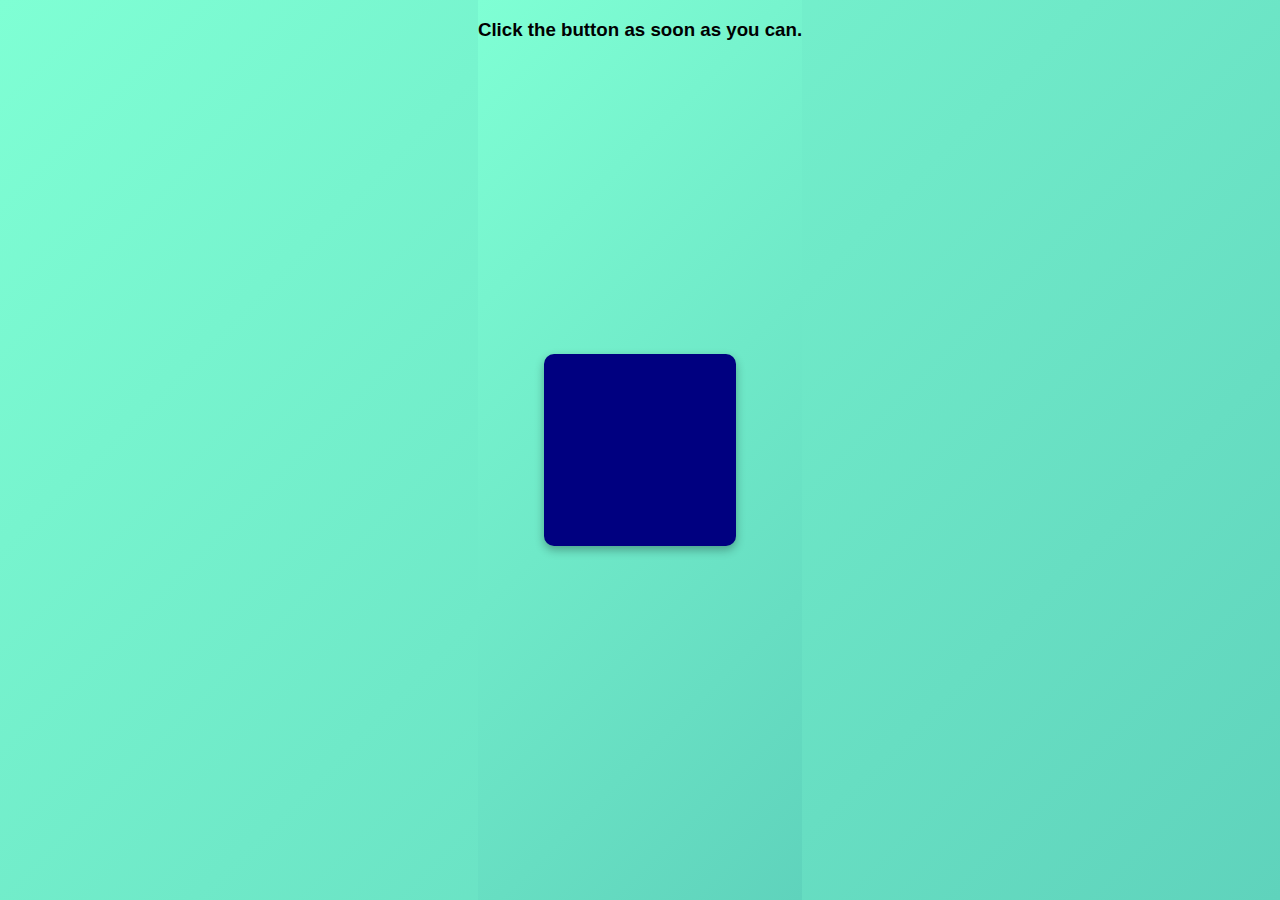
<file: index.html>
<!DOCTYPE html>
<html lang="en">
<head>
  <meta charset="UTF-8">
  <meta name="viewport" content="width=device-width, initial-scale=1.0">
  <title>Assignment-2</title>
  <link rel="stylesheet" href="style.css">
</head>
<body id="body">
  <h3>Click the button as soon as you can.</h3>
  <div id="box"></div>
  <p id="result"></p>
  <script src="script.js"></script>
</body>
</html>
</file>
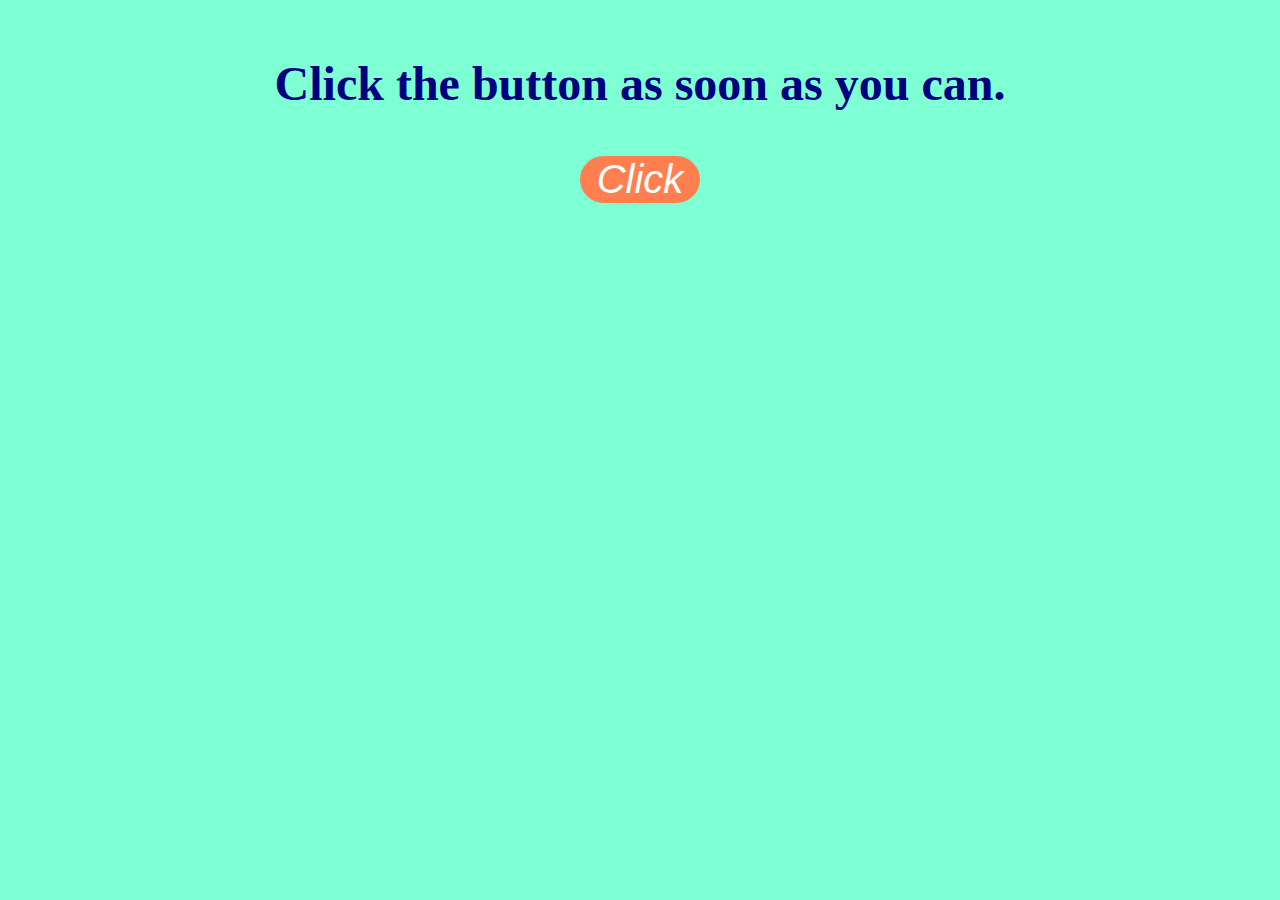
<file: assignment2/index.html>
<!DOCTYPE html>
<html lang="en">
<head>
  <meta charset="UTF-8">
  <meta name="viewport" content="width=device-width, initial-scale=1.0">
  <title>Assignment-2</title>
  <link rel="stylesheet" href="style.css">
</head>
<body id="body">
  <h3>Click the button as soon as you can.</h3>
  <div id="container">
    <button id="click"><i>Click</i> </button>
  </div>
  <p id="result"></p>
  <script src="script.js"></script>
</body>
</html>
</file>
<file: style.css>
/* Ensures full viewport height */
html, body {
    height: 100vh;
    margin: 0;
    padding: 0;
    background: linear-gradient(135deg, aquamarine, #5FD3BC);
    font-family: Arial, sans-serif;
    display: flex;
    flex-direction: column; /* Stack elements vertically */
    align-items: center;
}

/* Paragraph at the top */
p {
    font-size: 2rem;
    color: darkblue;
    font-weight: bold;
    text-align: center;
    margin: 20px 0;
}

/* Centered Box for Result */
#box {
    background: navy;
    width: 12rem;
    height: 12rem;
    display: flex;
    justify-content: center;
    align-items: center;
    border-radius: 10px;
    box-shadow: 0px 4px 10px rgba(0, 0, 0, 0.3);
}
#box {
    position: absolute; /* Ensures box can be moved */
    top: 50%;
    left: 50%;
    transform: translate(-50%, -50%);
}
</file>
<file: assignment2/style.css>
body{
  background-color: aquamarine;
  display: flex;
  justify-content: center;
  align-items: center;
  flex-direction: column;
}

div{
  display: flex;
  justify-content: center;
  align-items: center;
  height: 40px;
  font: cursive 2rem;
}

button{
  background-color:coral;
  border: none;
  color: white;
  text-align: center;
  text-decoration: none;
  display: inline-block;
  font-size: 16px;
  cursor: pointer;
  font-size: 2.5rem;
  animation: move 10s linear 1s  infinite;
  border-radius: 60px;;
  width: 120px;
}

h3{
  font-size: 3rem;
  font-family: cursive ;
  color: navy;
}

p{
  font-size: 2rem;
  color: darkblue;
  font-weight: bold;
  text-align: center;
}

@keyframes move{
  0%,100%{
    transform: translate(0,0);
  }  
  90%{
    transform : translate(-70vh,0);
  }
  25%{
    transform : translate(70vh,0);
  }
  50%{
    transform: translate(-70vh,30vw);
  }
  75%{
    transform: translate(70vh,30vw);
  }
}
</file>
